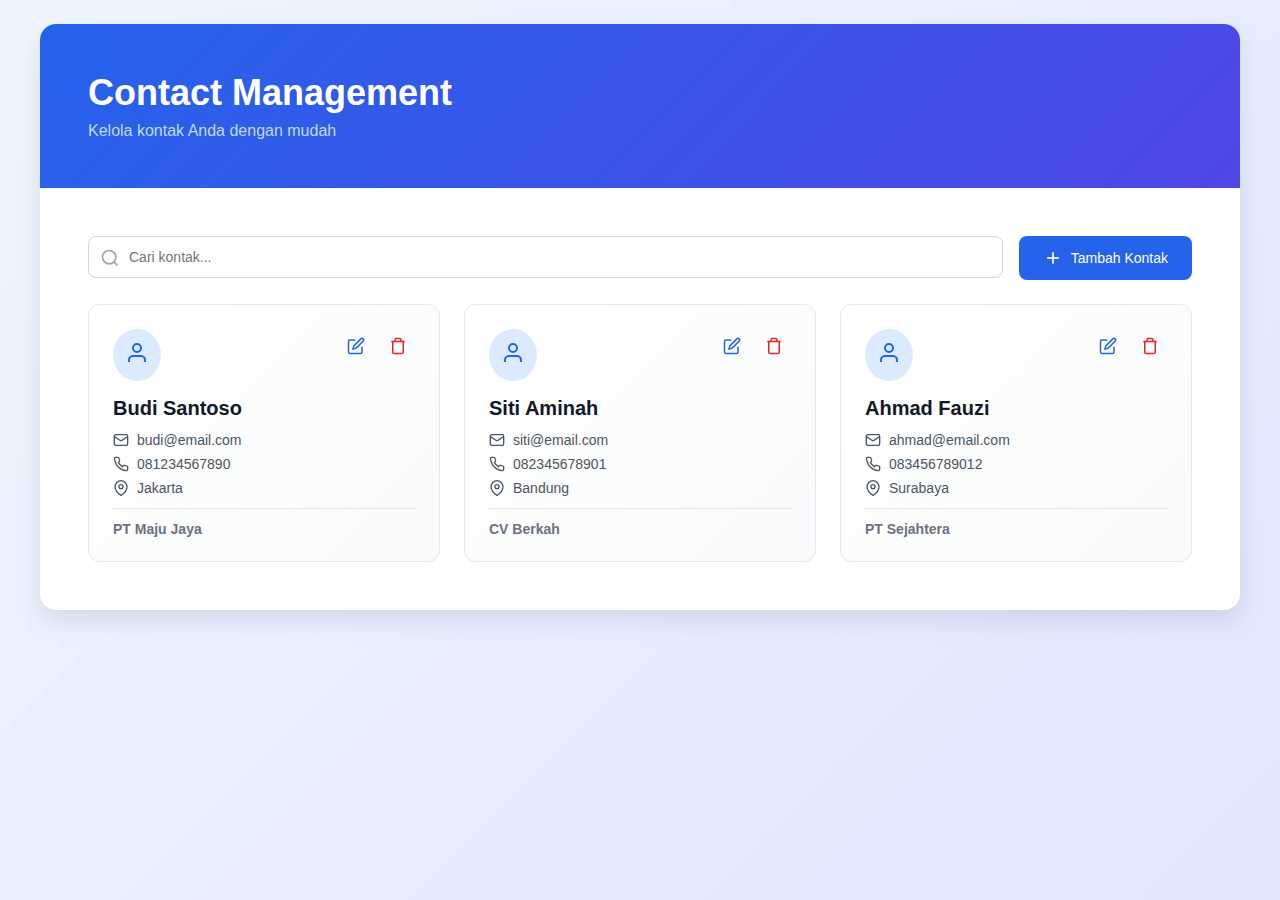
<file: index.html>
<!DOCTYPE html>
<html lang="id">
<head>
    <meta charset="UTF-8">
    <meta name="viewport" content="width=device-width, initial-scale=1.0">
    <title>Contact Management System</title>
    <link rel="stylesheet" href="style.css">
</head>
<body>
    <div class="container">
        <div class="card">
            <!-- Header -->
            <div class="header">
                <h1>Contact Management</h1>
                <p>Kelola kontak Anda dengan mudah</p>
            </div>

            <!-- Main Content -->
            <div class="content">
                <!-- Search & Add Button -->
                <div class="toolbar">
                    <div class="search-box">
                        <svg class="search-icon" width="20" height="20" viewBox="0 0 24 24" fill="none" stroke="currentColor" stroke-width="2">
                            <circle cx="11" cy="11" r="8"></circle>
                            <path d="m21 21-4.35-4.35"></path>
                        </svg>
                        <input type="text" id="searchInput" placeholder="Cari kontak..." class="search-input">
                    </div>
                    <button class="btn-add" onclick="openAddModal()">
                        <svg width="20" height="20" viewBox="0 0 24 24" fill="none" stroke="currentColor" stroke-width="2">
                            <line x1="12" y1="5" x2="12" y2="19"></line>
                            <line x1="5" y1="12" x2="19" y2="12"></line>
                        </svg>
                        Tambah Kontak
                    </button>
                </div>

                <!-- Contacts Grid -->
                <div id="contactsGrid" class="contacts-grid"></div>

                <!-- Empty State -->
                <div id="emptyState" class="empty-state" style="display: none;">
                    <svg width="64" height="64" viewBox="0 0 24 24" fill="none" stroke="currentColor" stroke-width="2">
                        <path d="M20 21v-2a4 4 0 0 0-4-4H8a4 4 0 0 0-4 4v2"></path>
                        <circle cx="12" cy="7" r="4"></circle>
                    </svg>
                    <p>Tidak ada kontak ditemukan</p>
                </div>
            </div>
        </div>
    </div>

    <!-- Modal Add/Edit -->
    <div id="modal" class="modal">
        <div class="modal-content">
            <button class="modal-close" onclick="closeModal()">
                <svg width="24" height="24" viewBox="0 0 24 24" fill="none" stroke="currentColor" stroke-width="2">
                    <line x1="18" y1="6" x2="6" y2="18"></line>
                    <line x1="6" y1="6" x2="18" y2="18"></line>
                </svg>
            </button>
            
            <h2 id="modalTitle">Tambah Kontak Baru</h2>
            
            <div class="form-group">
                <label>Nama Lengkap <span class="required">*</span></label>
                <input type="text" id="inputName" placeholder="Masukkan nama lengkap">
            </div>
            
            <div class="form-group">
                <label>Email <span class="required">*</span></label>
                <input type="email" id="inputEmail" placeholder="contoh@email.com">
            </div>
            
            <div class="form-group">
                <label>Nomor Telepon <span class="required">*</span></label>
                <input type="tel" id="inputPhone" placeholder="081234567890">
            </div>
            
            <div class="form-group">
                <label>Alamat</label>
                <input type="text" id="inputAddress" placeholder="Masukkan alamat">
            </div>
            
            <div class="form-group">
                <label>Perusahaan</label>
                <input type="text" id="inputCompany" placeholder="Masukkan nama perusahaan">
            </div>
            
            <div class="modal-buttons">
                <button class="btn-cancel" onclick="closeModal()">Batal</button>
                <button class="btn-save" onclick="handleSubmit()">Simpan</button>
            </div>
        </div>
    </div>

    <!-- Modal Delete Confirmation -->
    <div id="deleteModal" class="modal">
        <div class="modal-content modal-small">
            <div class="delete-icon">
                <svg width="32" height="32" viewBox="0 0 24 24" fill="none" stroke="currentColor" stroke-width="2">
                    <polyline points="3 6 5 6 21 6"></polyline>
                    <path d="M19 6v14a2 2 0 0 1-2 2H7a2 2 0 0 1-2-2V6m3 0V4a2 2 0 0 1 2-2h4a2 2 0 0 1 2 2v2"></path>
                </svg>
            </div>
            <h3>Hapus Kontak?</h3>
            <p>Apakah Anda yakin ingin menghapus kontak ini? Tindakan ini tidak dapat dibatalkan.</p>
            <div class="modal-buttons">
                <button class="btn-cancel" onclick="cancelDelete()">Batal</button>
                <button class="btn-delete" onclick="confirmDelete()">Hapus</button>
            </div>
        </div>
    </div>

    <script src="script.js"></script>
</body>
</html>
</file>
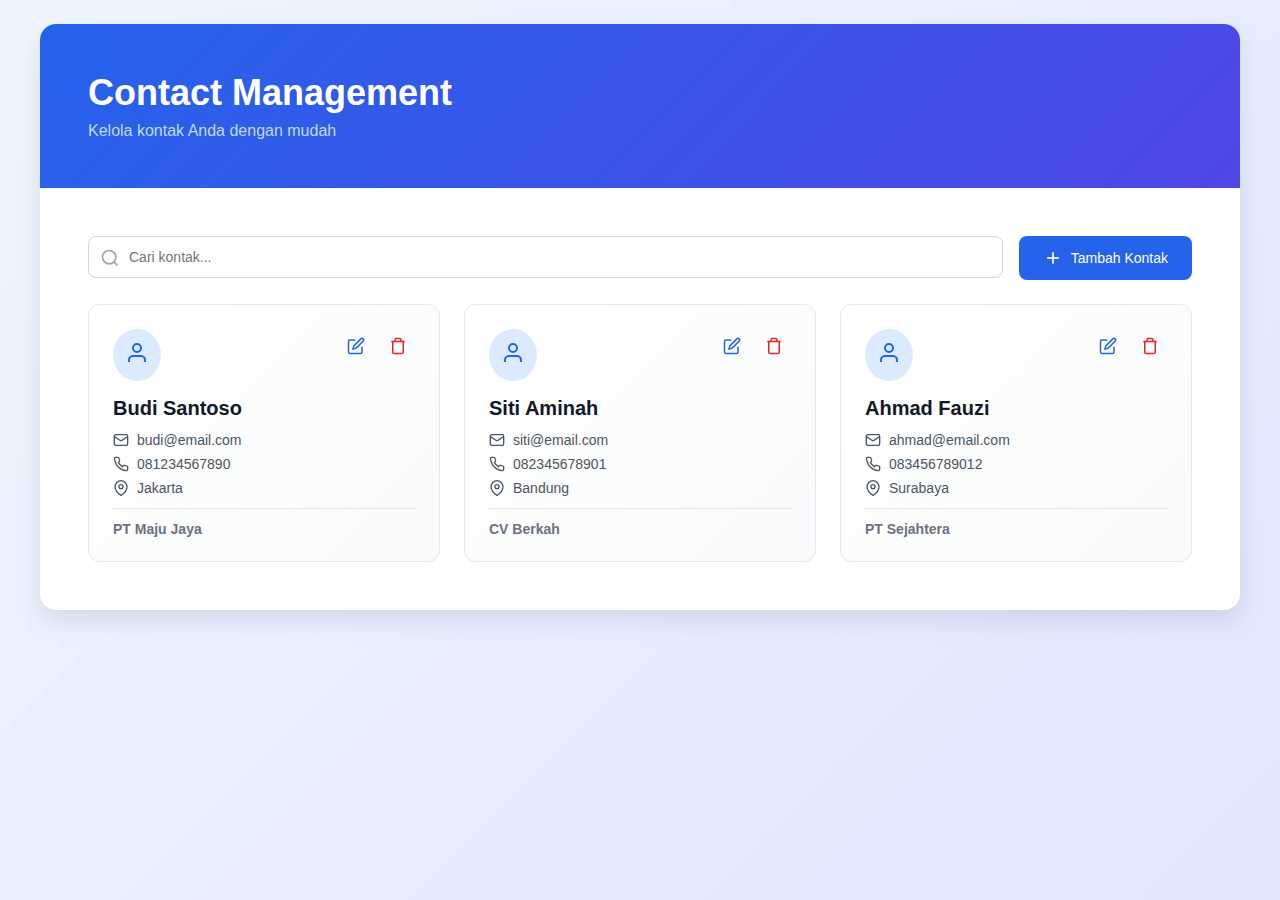
<file: Management Kontak/index.html>
<!DOCTYPE html>
<html lang="id">
<head>
    <meta charset="UTF-8">
    <meta name="viewport" content="width=device-width, initial-scale=1.0">
    <title>Contact Management System</title>
    <link rel="stylesheet" href="style.css">
</head>
<body>
    <div class="container">
        <div class="card">
            <!-- Header -->
            <div class="header">
                <h1>Contact Management</h1>
                <p>Kelola kontak Anda dengan mudah</p>
            </div>

            <!-- Main Content -->
            <div class="content">
                <!-- Search & Add Button -->
                <div class="toolbar">
                    <div class="search-box">
                        <svg class="search-icon" width="20" height="20" viewBox="0 0 24 24" fill="none" stroke="currentColor" stroke-width="2">
                            <circle cx="11" cy="11" r="8"></circle>
                            <path d="m21 21-4.35-4.35"></path>
                        </svg>
                        <input type="text" id="searchInput" placeholder="Cari kontak..." class="search-input">
                    </div>
                    <button class="btn-add" onclick="openAddModal()">
                        <svg width="20" height="20" viewBox="0 0 24 24" fill="none" stroke="currentColor" stroke-width="2">
                            <line x1="12" y1="5" x2="12" y2="19"></line>
                            <line x1="5" y1="12" x2="19" y2="12"></line>
                        </svg>
                        Tambah Kontak
                    </button>
                </div>

                <!-- Contacts Grid -->
                <div id="contactsGrid" class="contacts-grid"></div>

                <!-- Empty State -->
                <div id="emptyState" class="empty-state" style="display: none;">
                    <svg width="64" height="64" viewBox="0 0 24 24" fill="none" stroke="currentColor" stroke-width="2">
                        <path d="M20 21v-2a4 4 0 0 0-4-4H8a4 4 0 0 0-4 4v2"></path>
                        <circle cx="12" cy="7" r="4"></circle>
                    </svg>
                    <p>Tidak ada kontak ditemukan</p>
                </div>
            </div>
        </div>
    </div>

    <!-- Modal Add/Edit -->
    <div id="modal" class="modal">
        <div class="modal-content">
            <button class="modal-close" onclick="closeModal()">
                <svg width="24" height="24" viewBox="0 0 24 24" fill="none" stroke="currentColor" stroke-width="2">
                    <line x1="18" y1="6" x2="6" y2="18"></line>
                    <line x1="6" y1="6" x2="18" y2="18"></line>
                </svg>
            </button>
            
            <h2 id="modalTitle">Tambah Kontak Baru</h2>
            
            <div class="form-group">
                <label>Nama Lengkap <span class="required">*</span></label>
                <input type="text" id="inputName" placeholder="Masukkan nama lengkap">
            </div>
            
            <div class="form-group">
                <label>Email <span class="required">*</span></label>
                <input type="email" id="inputEmail" placeholder="contoh@email.com">
            </div>
            
            <div class="form-group">
                <label>Nomor Telepon <span class="required">*</span></label>
                <input type="tel" id="inputPhone" placeholder="081234567890">
            </div>
            
            <div class="form-group">
                <label>Alamat</label>
                <input type="text" id="inputAddress" placeholder="Masukkan alamat">
            </div>
            
            <div class="form-group">
                <label>Perusahaan</label>
                <input type="text" id="inputCompany" placeholder="Masukkan nama perusahaan">
            </div>
            
            <div class="modal-buttons">
                <button class="btn-cancel" onclick="closeModal()">Batal</button>
                <button class="btn-save" onclick="handleSubmit()">Simpan</button>
            </div>
        </div>
    </div>

    <!-- Modal Delete Confirmation -->
    <div id="deleteModal" class="modal">
        <div class="modal-content modal-small">
            <div class="delete-icon">
                <svg width="32" height="32" viewBox="0 0 24 24" fill="none" stroke="currentColor" stroke-width="2">
                    <polyline points="3 6 5 6 21 6"></polyline>
                    <path d="M19 6v14a2 2 0 0 1-2 2H7a2 2 0 0 1-2-2V6m3 0V4a2 2 0 0 1 2-2h4a2 2 0 0 1 2 2v2"></path>
                </svg>
            </div>
            <h3>Hapus Kontak?</h3>
            <p>Apakah Anda yakin ingin menghapus kontak ini? Tindakan ini tidak dapat dibatalkan.</p>
            <div class="modal-buttons">
                <button class="btn-cancel" onclick="cancelDelete()">Batal</button>
                <button class="btn-delete" onclick="confirmDelete()">Hapus</button>
            </div>
        </div>
    </div>

    <script src="script.js"></script>
</body>
</html>
</file>
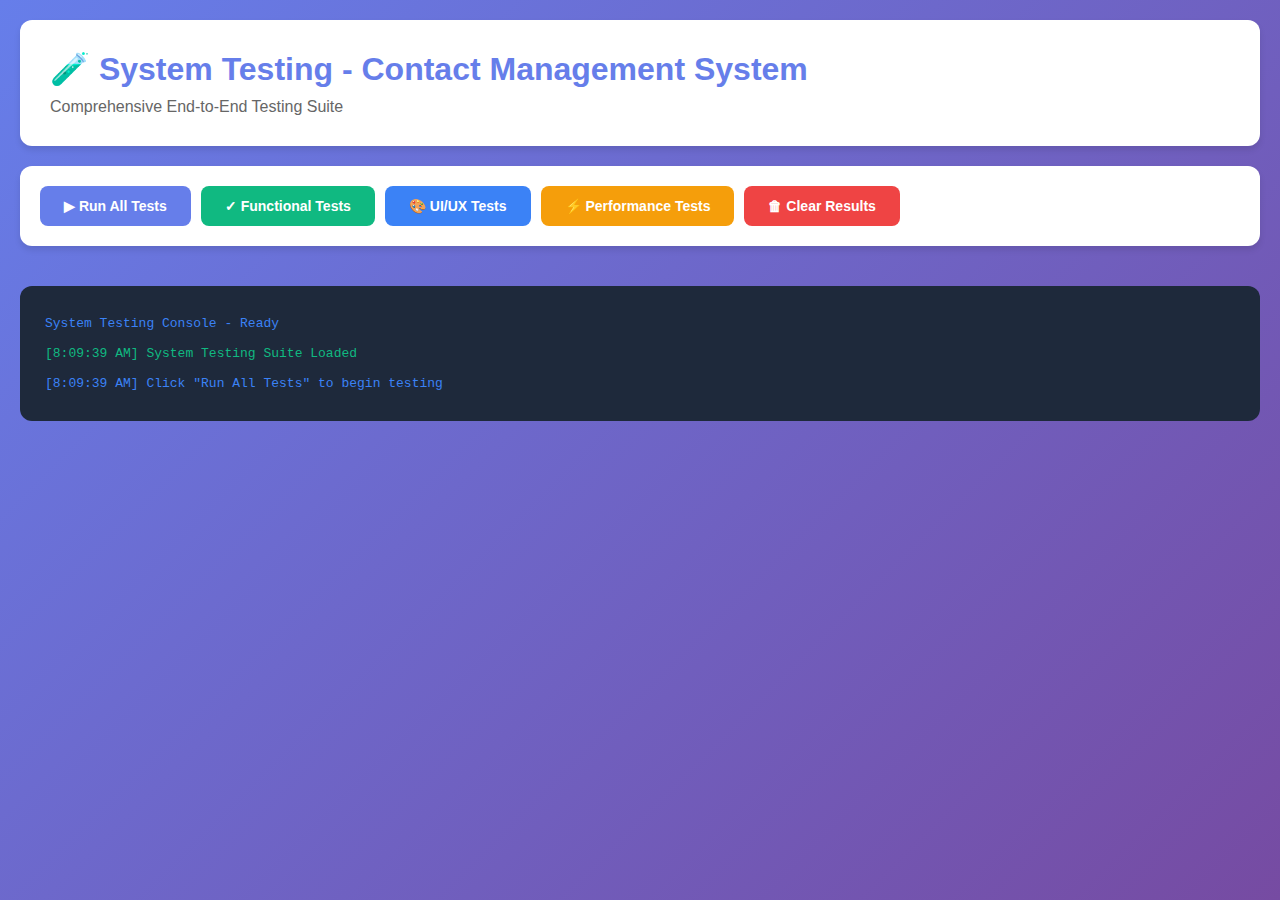
<file: systemtesting.html>
<!DOCTYPE html>
<html lang="id">
<head>
    <meta charset="UTF-8">
    <meta name="viewport" content="width=device-width, initial-scale=1.0">
    <title>System Testing - Contact Management</title>
    <link rel="stylesheet" href="index.html">
    <style>
        * {
            margin: 0;
            padding: 0;
            box-sizing: border-box;
        }

        body {
            font-family: 'Segoe UI', Tahoma, Geneva, Verdana, sans-serif;
            background: linear-gradient(135deg, #667eea 0%, #764ba2 100%);
            min-height: 100vh;
            padding: 20px;
        }

        .container {
            max-width: 1400px;
            margin: 0 auto;
        }

        .header {
            background: white;
            padding: 30px;
            border-radius: 12px;
            margin-bottom: 20px;
            box-shadow: 0 4px 6px rgba(0,0,0,0.1);
        }

        .header h1 {
            color: #667eea;
            margin-bottom: 10px;
        }

        .header p {
            color: #666;
        }

        .test-controls {
            background: white;
            padding: 20px;
            border-radius: 12px;
            margin-bottom: 20px;
            box-shadow: 0 4px 6px rgba(0,0,0,0.1);
        }

        .btn-group {
            display: flex;
            gap: 10px;
            flex-wrap: wrap;
        }

        button {
            padding: 12px 24px;
            border: none;
            border-radius: 8px;
            cursor: pointer;
            font-weight: 600;
            transition: all 0.3s;
            font-size: 14px;
        }

        .btn-primary {
            background: #667eea;
            color: white;
        }

        .btn-primary:hover {
            background: #5568d3;
            transform: translateY(-2px);
        }

        .btn-success {
            background: #10b981;
            color: white;
        }

        .btn-danger {
            background: #ef4444;
            color: white;
        }

        .btn-info {
            background: #3b82f6;
            color: white;
        }

        .btn-warning {
            background: #f59e0b;
            color: white;
        }

        .test-results {
            display: grid;
            grid-template-columns: repeat(auto-fit, minmax(400px, 1fr));
            gap: 20px;
            margin-top: 20px;
        }

        .test-card {
            background: white;
            border-radius: 12px;
            padding: 20px;
            box-shadow: 0 4px 6px rgba(0,0,0,0.1);
        }

        .test-card h3 {
            color: #333;
            margin-bottom: 15px;
            padding-bottom: 10px;
            border-bottom: 2px solid #667eea;
        }

        .test-item {
            padding: 10px;
            margin: 8px 0;
            border-radius: 6px;
            display: flex;
            align-items: center;
            gap: 10px;
        }

        .test-pass {
            background: #d1fae5;
            color: #065f46;
        }

        .test-fail {
            background: #fee2e2;
            color: #991b1b;
        }

        .test-pending {
            background: #e0e7ff;
            color: #3730a3;
        }

        .test-icon {
            font-size: 18px;
            font-weight: bold;
        }

        .summary {
            background: white;
            padding: 30px;
            border-radius: 12px;
            margin-top: 20px;
            box-shadow: 0 4px 6px rgba(0,0,0,0.1);
        }

        .summary h2 {
            color: #333;
            margin-bottom: 20px;
        }

        .stats {
            display: grid;
            grid-template-columns: repeat(auto-fit, minmax(200px, 1fr));
            gap: 20px;
        }

        .stat-card {
            padding: 20px;
            border-radius: 8px;
            text-align: center;
        }

        .stat-card.total {
            background: linear-gradient(135deg, #667eea, #764ba2);
            color: white;
        }

        .stat-card.passed {
            background: linear-gradient(135deg, #10b981, #059669);
            color: white;
        }

        .stat-card.failed {
            background: linear-gradient(135deg, #ef4444, #dc2626);
            color: white;
        }

        .stat-card h3 {
            font-size: 36px;
            margin-bottom: 5px;
        }

        .stat-card p {
            font-size: 14px;
            opacity: 0.9;
        }

        .log-section {
            background: #1e293b;
            color: #94a3b8;
            padding: 20px;
            border-radius: 12px;
            margin-top: 20px;
            max-height: 400px;
            overflow-y: auto;
            font-family: 'Courier New', monospace;
            font-size: 13px;
        }

        .log-entry {
            margin: 5px 0;
            padding: 5px;
        }

        .log-info { color: #3b82f6; }
        .log-success { color: #10b981; }
        .log-error { color: #ef4444; }
        .log-warning { color: #f59e0b; }

        @media (max-width: 768px) {
            .test-results {
                grid-template-columns: 1fr;
            }
            
            .stats {
                grid-template-columns: 1fr;
            }
        }
    </style>
</head>
<body>
    <div class="container">
        <div class="header">
            <h1>🧪 System Testing - Contact Management System</h1>
            <p>Comprehensive End-to-End Testing Suite</p>
        </div>

        <div class="test-controls">
            <div class="btn-group">
                <button class="btn-primary" onclick="runAllTests()">▶ Run All Tests</button>
                <button class="btn-success" onclick="runFunctionalTests()">✓ Functional Tests</button>
                <button class="btn-info" onclick="runUITests()">🎨 UI/UX Tests</button>
                <button class="btn-warning" onclick="runPerformanceTests()">⚡ Performance Tests</button>
                <button class="btn-danger" onclick="clearResults()">🗑 Clear Results</button>
            </div>
        </div>

        <div class="test-results" id="testResults"></div>

        <div class="summary" id="summary" style="display: none;">
            <h2>📊 Test Summary</h2>
            <div class="stats">
                <div class="stat-card total">
                    <h3 id="totalTests">0</h3>
                    <p>Total Tests</p>
                </div>
                <div class="stat-card passed">
                    <h3 id="passedTests">0</h3>
                    <p>Passed</p>
                </div>
                <div class="stat-card failed">
                    <h3 id="failedTests">0</h3>
                    <p>Failed</p>
                </div>
            </div>
        </div>

        <div class="log-section" id="logSection">
            <div class="log-entry log-info">System Testing Console - Ready</div>
        </div>
    </div>

    <!-- Import script dari aplikasi utama -->
    <script src="script.js"></script>
    
    <script>
        let testResults = {
            total: 0,
            passed: 0,
            failed: 0,
            tests: []
        };

        function log(message, type = 'info') {
            const logSection = document.getElementById('logSection');
            const entry = document.createElement('div');
            entry.className = `log-entry log-${type}`;
            entry.textContent = `[${new Date().toLocaleTimeString()}] ${message}`;
            logSection.appendChild(entry);
            logSection.scrollTop = logSection.scrollHeight;
        }

        function addTestResult(category, testName, passed, details = '') {
            testResults.total++;
            if (passed) {
                testResults.passed++;
            } else {
                testResults.failed++;
            }

            testResults.tests.push({
                category,
                name: testName,
                passed,
                details
            });

            log(`${passed ? '✓' : '✗'} ${testName}`, passed ? 'success' : 'error');
        }

        function updateSummary() {
            document.getElementById('summary').style.display = 'block';
            document.getElementById('totalTests').textContent = testResults.total;
            document.getElementById('passedTests').textContent = testResults.passed;
            document.getElementById('failedTests').textContent = testResults.failed;
        }

        function displayResults() {
            const resultsDiv = document.getElementById('testResults');
            resultsDiv.innerHTML = '';

            const categories = [...new Set(testResults.tests.map(t => t.category))];

            categories.forEach(category => {
                const card = document.createElement('div');
                card.className = 'test-card';
                
                const categoryTests = testResults.tests.filter(t => t.category === category);
                
                card.innerHTML = `
                    <h3>${category}</h3>
                    ${categoryTests.map(test => `
                        <div class="test-item ${test.passed ? 'test-pass' : 'test-fail'}">
                            <span class="test-icon">${test.passed ? '✓' : '✗'}</span>
                            <div>
                                <strong>${test.name}</strong>
                                ${test.details ? `<div style="font-size: 12px; margin-top: 4px;">${test.details}</div>` : ''}
                            </div>
                        </div>
                    `).join('')}
                `;
                
                resultsDiv.appendChild(card);
            });

            updateSummary();
        }

        // ========================================
        // FUNCTIONAL TESTS
        // ========================================
        async function runFunctionalTests() {
            log('Starting Functional Tests...', 'info');

            // Test 1: Data Loading
            try {
                const dataLoaded = typeof contacts !== 'undefined' && contacts.length > 0;
                addTestResult('Functional Tests', 'Data Loading', dataLoaded, 
                    `Loaded ${contacts ? contacts.length : 0} contacts`);
            } catch (e) {
                addTestResult('Functional Tests', 'Data Loading', false, e.message);
            }

            // Test 2: Add Functionality
            try {
                const initialCount = contacts.length;
                const newContact = {
                    id: Date.now(),
                    name: 'Test Contact',
                    email: 'test@system.com',
                    phone: '081111111111',
                    address: 'Test Address',
                    company: 'Test Company'
                };
                contacts.push(newContact);
                const added = contacts.length === initialCount + 1;
                addTestResult('Functional Tests', 'Add Contact', added,
                    `Contact ${added ? 'successfully' : 'failed to be'} added`);
                
                // Cleanup
                contacts = contacts.filter(c => c.id !== newContact.id);
            } catch (e) {
                addTestResult('Functional Tests', 'Add Contact', false, e.message);
            }

            // Test 3: Search Functionality
            try {
                const searchTerm = contacts[0]?.name.substring(0, 4).toLowerCase();
                const results = contacts.filter(c => 
                    c.name.toLowerCase().includes(searchTerm)
                );
                const searchWorks = results.length > 0;
                addTestResult('Functional Tests', 'Search Contact', searchWorks,
                    `Found ${results.length} results for "${searchTerm}"`);
            } catch (e) {
                addTestResult('Functional Tests', 'Search Contact', false, e.message);
            }

            // Test 4: Edit Functionality
            try {
                const testContact = contacts[0];
                const originalName = testContact.name;
                testContact.name = 'Edited Name';
                const edited = testContact.name === 'Edited Name';
                testContact.name = originalName; // Restore
                addTestResult('Functional Tests', 'Edit Contact', edited,
                    'Contact data can be modified');
            } catch (e) {
                addTestResult('Functional Tests', 'Edit Contact', false, e.message);
            }

            // Test 5: Delete Functionality
            try {
                const tempContact = {
                    id: 999999,
                    name: 'Temp',
                    email: 'temp@test.com',
                    phone: '089999999999'
                };
                contacts.push(tempContact);
                const beforeDelete = contacts.length;
                contacts = contacts.filter(c => c.id !== tempContact.id);
                const deleted = contacts.length === beforeDelete - 1;
                addTestResult('Functional Tests', 'Delete Contact', deleted,
                    'Contact successfully removed');
            } catch (e) {
                addTestResult('Functional Tests', 'Delete Contact', false, e.message);
            }

            // Test 6: Validation
            try {
                const validContact = {
                    name: 'Valid Name',
                    email: 'valid@email.com',
                    phone: '081234567890'
                };
                const isValid = validContact.name && validContact.email && validContact.phone;
                addTestResult('Functional Tests', 'Input Validation', isValid,
                    'Required fields validation works');
            } catch (e) {
                addTestResult('Functional Tests', 'Input Validation', false, e.message);
            }

            displayResults();
            log('Functional Tests Completed', 'success');
        }

        // ========================================
        // UI/UX TESTS
        // ========================================
        async function runUITests() {
            log('Starting UI/UX Tests...', 'info');

            // Test 1: DOM Elements Existence
            const searchInput = document.getElementById('searchInput');
            addTestResult('UI/UX Tests', 'Search Input Element', searchInput !== null,
                'Search input field exists');

            const contactsGrid = document.getElementById('contactsGrid');
            addTestResult('UI/UX Tests', 'Contacts Grid Element', contactsGrid !== null,
                'Contacts grid container exists');

            const modal = document.getElementById('modal');
            addTestResult('UI/UX Tests', 'Modal Element', modal !== null,
                'Modal dialog exists');

            // Test 2: Button Elements
            const buttons = document.querySelectorAll('button');
            addTestResult('UI/UX Tests', 'Interactive Buttons', buttons.length > 0,
                `Found ${buttons.length} interactive buttons`);

            // Test 3: CSS Styling
            try {
                const cardStyle = window.getComputedStyle(document.querySelector('.card'));
                const hasBackground = cardStyle.background !== '';
                addTestResult('UI/UX Tests', 'CSS Styling Applied', hasBackground,
                    'Styles are properly loaded');
            } catch (e) {
                addTestResult('UI/UX Tests', 'CSS Styling Applied', false, e.message);
            }

            // Test 4: Responsive Design
            const viewportWidth = window.innerWidth;
            const isMobile = viewportWidth < 768;
            addTestResult('UI/UX Tests', 'Responsive Design Detection', true,
                `Device: ${isMobile ? 'Mobile' : 'Desktop'} (${viewportWidth}px)`);

            // Test 5: Form Elements
            const formInputs = document.querySelectorAll('input[type="text"], input[type="email"], input[type="tel"]');
            addTestResult('UI/UX Tests', 'Form Input Fields', formInputs.length >= 5,
                `Found ${formInputs.length} form input fields`);

            displayResults();
            log('UI/UX Tests Completed', 'success');
        }

        // ========================================
        // PERFORMANCE TESTS
        // ========================================
        async function runPerformanceTests() {
            log('Starting Performance Tests...', 'info');

            // Test 1: Render Performance
            try {
                const startTime = performance.now();
                renderContacts();
                const endTime = performance.now();
                const renderTime = endTime - startTime;
                addTestResult('Performance Tests', 'Render Speed', renderTime < 100,
                    `Rendered in ${renderTime.toFixed(2)}ms`);
            } catch (e) {
                addTestResult('Performance Tests', 'Render Speed', false, e.message);
            }

            // Test 2: Search Performance
            try {
                const startTime = performance.now();
                const results = contacts.filter(c => 
                    c.name.toLowerCase().includes('test')
                );
                const endTime = performance.now();
                const searchTime = endTime - startTime;
                addTestResult('Performance Tests', 'Search Speed', searchTime < 10,
                    `Search completed in ${searchTime.toFixed(2)}ms`);
            } catch (e) {
                addTestResult('Performance Tests', 'Search Speed', false, e.message);
            }

            // Test 3: Data Processing
            try {
                const startTime = performance.now();
                const processed = contacts.map(c => ({...c}));
                const endTime = performance.now();
                const processTime = endTime - startTime;
                addTestResult('Performance Tests', 'Data Processing', processTime < 10,
                    `Processed ${contacts.length} contacts in ${processTime.toFixed(2)}ms`);
            } catch (e) {
                addTestResult('Performance Tests', 'Data Processing', false, e.message);
            }

            // Test 4: Memory Usage
            try {
                if (performance.memory) {
                    const usedMemory = (performance.memory.usedJSHeapSize / 1048576).toFixed(2);
                    addTestResult('Performance Tests', 'Memory Usage', true,
                        `Using ${usedMemory} MB`);
                } else {
                    addTestResult('Performance Tests', 'Memory Usage', true,
                        'Memory API not available');
                }
            } catch (e) {
                addTestResult('Performance Tests', 'Memory Usage', false, e.message);
            }

            displayResults();
            log('Performance Tests Completed', 'success');
        }

        // ========================================
        // RUN ALL TESTS
        // ========================================
        async function runAllTests() {
            clearResults();
            log('='.repeat(50), 'info');
            log('Starting Complete System Test Suite...', 'info');
            log('='.repeat(50), 'info');

            await runFunctionalTests();
            await new Promise(resolve => setTimeout(resolve, 500));
            
            await runUITests();
            await new Promise(resolve => setTimeout(resolve, 500));
            
            await runPerformanceTests();

            log('='.repeat(50), 'info');
            log(`All Tests Completed! Passed: ${testResults.passed}/${testResults.total}`, 
                testResults.failed === 0 ? 'success' : 'warning');
            log('='.repeat(50), 'info');
        }

        function clearResults() {
            testResults = {
                total: 0,
                passed: 0,
                failed: 0,
                tests: []
            };
            document.getElementById('testResults').innerHTML = '';
            document.getElementById('summary').style.display = 'none';
            document.getElementById('logSection').innerHTML = 
                '<div class="log-entry log-info">System Testing Console - Ready</div>';
            log('Results cleared', 'info');
        }

        // Auto-run on load
        window.addEventListener('load', () => {
            log('System Testing Suite Loaded', 'success');
            log('Click "Run All Tests" to begin testing', 'info');
        });
    </script>
</body>
</html>
</file>
<file: style.css>
* {
    margin: 0;
    padding: 0;
    box-sizing: border-box;
}

body {
    font-family: -apple-system, BlinkMacSystemFont, 'Segoe UI', Roboto, 'Helvetica Neue', Arial, sans-serif;
    background: linear-gradient(135deg, #EFF6FF 0%, #E0E7FF 100%);
    min-height: 100vh;
    padding: 24px;
}

.container {
    max-width: 1200px;
    margin: 0 auto;
}

.card {
    background: white;
    border-radius: 16px;
    box-shadow: 0 10px 25px rgba(0, 0, 0, 0.1);
    overflow: hidden;
}

/* Header */
.header {
    background: linear-gradient(135deg, #2563EB 0%, #4F46E5 100%);
    padding: 48px;
    color: white;
}

.header h1 {
    font-size: 36px;
    font-weight: bold;
    margin-bottom: 8px;
}

.header p {
    color: #BFDBFE;
    font-size: 16px;
}

/* Content */
.content {
    padding: 48px;
}

/* Toolbar */
.toolbar {
    display: flex;
    gap: 16px;
    margin-bottom: 24px;
    flex-wrap: wrap;
}

.search-box {
    flex: 1;
    position: relative;
    min-width: 250px;
}

.search-icon {
    position: absolute;
    left: 12px;
    top: 12px;
    color: #9CA3AF;
}

.search-input {
    width: 100%;
    padding: 12px 12px 12px 40px;
    border: 1px solid #D1D5DB;
    border-radius: 8px;
    font-size: 14px;
    transition: all 0.3s;
}

.search-input:focus {
    outline: none;
    border-color: #2563EB;
    box-shadow: 0 0 0 3px rgba(37, 99, 235, 0.1);
}

.btn-add {
    background: #2563EB;
    color: white;
    border: none;
    padding: 12px 24px;
    border-radius: 8px;
    font-size: 14px;
    font-weight: 500;
    cursor: pointer;
    display: flex;
    align-items: center;
    gap: 8px;
    transition: background 0.3s;
}

.btn-add:hover {
    background: #1D4ED8;
}

/* Contacts Grid */
.contacts-grid {
    display: grid;
    grid-template-columns: repeat(auto-fill, minmax(320px, 1fr));
    gap: 24px;
}

.contact-card {
    background: linear-gradient(135deg, #FFFFFF 0%, #F9FAFB 100%);
    border: 1px solid #E5E7EB;
    border-radius: 12px;
    padding: 24px;
    transition: box-shadow 0.3s;
}

.contact-card:hover {
    box-shadow: 0 10px 25px rgba(0, 0, 0, 0.1);
}

.contact-header {
    display: flex;
    justify-content: space-between;
    align-items: flex-start;
    margin-bottom: 16px;
}

.contact-avatar {
    background: #DBEAFE;
    padding: 12px;
    border-radius: 50%;
    color: #2563EB;
}

.contact-actions {
    display: flex;
    gap: 8px;
}

.btn-icon {
    padding: 8px;
    border: none;
    border-radius: 8px;
    cursor: pointer;
    transition: background 0.3s;
    background: transparent;
}

.btn-icon.edit {
    color: #2563EB;
}

.btn-icon.edit:hover {
    background: #EFF6FF;
}

.btn-icon.delete {
    color: #DC2626;
}

.btn-icon.delete:hover {
    background: #FEF2F2;
}

.contact-name {
    font-size: 20px;
    font-weight: bold;
    color: #111827;
    margin-bottom: 12px;
}

.contact-info {
    display: flex;
    flex-direction: column;
    gap: 8px;
}

.contact-info-item {
    display: flex;
    align-items: center;
    gap: 8px;
    font-size: 14px;
    color: #4B5563;
}

.contact-info-item svg {
    flex-shrink: 0;
}

.contact-company {
    margin-top: 12px;
    padding-top: 12px;
    border-top: 1px solid #E5E7EB;
    font-size: 14px;
    color: #6B7280;
    font-weight: 600;
}

/* Empty State */
.empty-state {
    text-align: center;
    padding: 48px;
}

.empty-state svg {
    margin: 0 auto 16px;
    color: #D1D5DB;
}

.empty-state p {
    color: #6B7280;
    font-size: 18px;
}

/* Modal */
.modal {
    display: none;
    position: fixed;
    top: 0;
    left: 0;
    width: 100%;
    height: 100%;
    background: rgba(0, 0, 0, 0.5);
    z-index: 1000;
    align-items: center;
    justify-content: center;
    padding: 16px;
}

.modal.show {
    display: flex;
}

.modal-content {
    background: white;
    border-radius: 16px;
    padding: 32px;
    max-width: 480px;
    width: 100%;
    max-height: 90vh;
    overflow-y: auto;
    position: relative;
}

.modal-small {
    max-width: 420px;
    text-align: center;
}

.modal-close {
    position: absolute;
    top: 16px;
    right: 16px;
    background: transparent;
    border: none;
    color: #9CA3AF;
    cursor: pointer;
    padding: 4px;
}

.modal-close:hover {
    color: #4B5563;
}

.modal-content h2,
.modal-content h3 {
    font-size: 24px;
    font-weight: bold;
    color: #111827;
    margin-bottom: 24px;
}

/* Form */
.form-group {
    margin-bottom: 16px;
}

.form-group label {
    display: block;
    font-size: 14px;
    font-weight: 500;
    color: #374151;
    margin-bottom: 8px;
}

.required {
    color: #DC2626;
}

.form-group input {
    width: 100%;
    padding: 10px 16px;
    border: 1px solid #D1D5DB;
    border-radius: 8px;
    font-size: 14px;
    transition: all 0.3s;
}

.form-group input:focus {
    outline: none;
    border-color: #2563EB;
    box-shadow: 0 0 0 3px rgba(37, 99, 235, 0.1);
}

/* Delete Modal */
.delete-icon {
    width: 64px;
    height: 64px;
    background: #FEF2F2;
    border-radius: 50%;
    display: flex;
    align-items: center;
    justify-content: center;
    margin: 0 auto 16px;
    color: #DC2626;
}

.modal-content p {
    color: #4B5563;
    margin-bottom: 24px;
    line-height: 1.6;
}

/* Modal Buttons */
.modal-buttons {
    display: flex;
    gap: 12px;
    margin-top: 24px;
}

.btn-cancel,
.btn-save,
.btn-delete {
    flex: 1;
    padding: 12px 16px;
    border-radius: 8px;
    font-size: 14px;
    font-weight: 500;
    cursor: pointer;
    transition: all 0.3s;
    border: none;
}

.btn-cancel {
    background: white;
    color: #374151;
    border: 1px solid #D1D5DB;
}

.btn-cancel:hover {
    background: #F9FAFB;
}

.btn-save {
    background: #2563EB;
    color: white;
}

.btn-save:hover {
    background: #1D4ED8;
}

.btn-delete {
    background: #DC2626;
    color: white;
}

.btn-delete:hover {
    background: #B91C1C;
}

/* Responsive */
@media (max-width: 768px) {
    .header {
    padding: 32px 24px;
    }

    .header h1 {
    font-size: 28px;
    }

    .content {
    padding: 24px;
    }

    .toolbar {
    flex-direction: column;
    }

    .search-box {
    width: 100%;
    }

    .contacts-grid {
    grid-template-columns: 1fr;
    }

    .modal-content {
    padding: 24px;
    }
}
</file>
<file: Management Kontak/style.css>
* {
    margin: 0;
    padding: 0;
    box-sizing: border-box;
}

body {
    font-family: -apple-system, BlinkMacSystemFont, 'Segoe UI', Roboto, 'Helvetica Neue', Arial, sans-serif;
    background: linear-gradient(135deg, #EFF6FF 0%, #E0E7FF 100%);
    min-height: 100vh;
    padding: 24px;
}

.container {
    max-width: 1200px;
    margin: 0 auto;
}

.card {
    background: white;
    border-radius: 16px;
    box-shadow: 0 10px 25px rgba(0, 0, 0, 0.1);
    overflow: hidden;
}

/* Header */
.header {
    background: linear-gradient(135deg, #2563EB 0%, #4F46E5 100%);
    padding: 48px;
    color: white;
}

.header h1 {
    font-size: 36px;
    font-weight: bold;
    margin-bottom: 8px;
}

.header p {
    color: #BFDBFE;
    font-size: 16px;
}

/* Content */
.content {
    padding: 48px;
}

/* Toolbar */
.toolbar {
    display: flex;
    gap: 16px;
    margin-bottom: 24px;
    flex-wrap: wrap;
}

.search-box {
    flex: 1;
    position: relative;
    min-width: 250px;
}

.search-icon {
    position: absolute;
    left: 12px;
    top: 12px;
    color: #9CA3AF;
}

.search-input {
    width: 100%;
    padding: 12px 12px 12px 40px;
    border: 1px solid #D1D5DB;
    border-radius: 8px;
    font-size: 14px;
    transition: all 0.3s;
}

.search-input:focus {
    outline: none;
    border-color: #2563EB;
    box-shadow: 0 0 0 3px rgba(37, 99, 235, 0.1);
}

.btn-add {
    background: #2563EB;
    color: white;
    border: none;
    padding: 12px 24px;
    border-radius: 8px;
    font-size: 14px;
    font-weight: 500;
    cursor: pointer;
    display: flex;
    align-items: center;
    gap: 8px;
    transition: background 0.3s;
}

.btn-add:hover {
    background: #1D4ED8;
}

/* Contacts Grid */
.contacts-grid {
    display: grid;
    grid-template-columns: repeat(auto-fill, minmax(320px, 1fr));
    gap: 24px;
}

.contact-card {
    background: linear-gradient(135deg, #FFFFFF 0%, #F9FAFB 100%);
    border: 1px solid #E5E7EB;
    border-radius: 12px;
    padding: 24px;
    transition: box-shadow 0.3s;
}

.contact-card:hover {
    box-shadow: 0 10px 25px rgba(0, 0, 0, 0.1);
}

.contact-header {
    display: flex;
    justify-content: space-between;
    align-items: flex-start;
    margin-bottom: 16px;
}

.contact-avatar {
    background: #DBEAFE;
    padding: 12px;
    border-radius: 50%;
    color: #2563EB;
}

.contact-actions {
    display: flex;
    gap: 8px;
}

.btn-icon {
    padding: 8px;
    border: none;
    border-radius: 8px;
    cursor: pointer;
    transition: background 0.3s;
    background: transparent;
}

.btn-icon.edit {
    color: #2563EB;
}

.btn-icon.edit:hover {
    background: #EFF6FF;
}

.btn-icon.delete {
    color: #DC2626;
}

.btn-icon.delete:hover {
    background: #FEF2F2;
}

.contact-name {
    font-size: 20px;
    font-weight: bold;
    color: #111827;
    margin-bottom: 12px;
}

.contact-info {
    display: flex;
    flex-direction: column;
    gap: 8px;
}

.contact-info-item {
    display: flex;
    align-items: center;
    gap: 8px;
    font-size: 14px;
    color: #4B5563;
}

.contact-info-item svg {
    flex-shrink: 0;
}

.contact-company {
    margin-top: 12px;
    padding-top: 12px;
    border-top: 1px solid #E5E7EB;
    font-size: 14px;
    color: #6B7280;
    font-weight: 600;
}

/* Empty State */
.empty-state {
    text-align: center;
    padding: 48px;
}

.empty-state svg {
    margin: 0 auto 16px;
    color: #D1D5DB;
}

.empty-state p {
    color: #6B7280;
    font-size: 18px;
}

/* Modal */
.modal {
    display: none;
    position: fixed;
    top: 0;
    left: 0;
    width: 100%;
    height: 100%;
    background: rgba(0, 0, 0, 0.5);
    z-index: 1000;
    align-items: center;
    justify-content: center;
    padding: 16px;
}

.modal.show {
    display: flex;
}

.modal-content {
    background: white;
    border-radius: 16px;
    padding: 32px;
    max-width: 480px;
    width: 100%;
    max-height: 90vh;
    overflow-y: auto;
    position: relative;
}

.modal-small {
    max-width: 420px;
    text-align: center;
}

.modal-close {
    position: absolute;
    top: 16px;
    right: 16px;
    background: transparent;
    border: none;
    color: #9CA3AF;
    cursor: pointer;
    padding: 4px;
}

.modal-close:hover {
    color: #4B5563;
}

.modal-content h2,
.modal-content h3 {
    font-size: 24px;
    font-weight: bold;
    color: #111827;
    margin-bottom: 24px;
}

/* Form */
.form-group {
    margin-bottom: 16px;
}

.form-group label {
    display: block;
    font-size: 14px;
    font-weight: 500;
    color: #374151;
    margin-bottom: 8px;
}

.required {
    color: #DC2626;
}

.form-group input {
    width: 100%;
    padding: 10px 16px;
    border: 1px solid #D1D5DB;
    border-radius: 8px;
    font-size: 14px;
    transition: all 0.3s;
}

.form-group input:focus {
    outline: none;
    border-color: #2563EB;
    box-shadow: 0 0 0 3px rgba(37, 99, 235, 0.1);
}

/* Delete Modal */
.delete-icon {
    width: 64px;
    height: 64px;
    background: #FEF2F2;
    border-radius: 50%;
    display: flex;
    align-items: center;
    justify-content: center;
    margin: 0 auto 16px;
    color: #DC2626;
}

.modal-content p {
    color: #4B5563;
    margin-bottom: 24px;
    line-height: 1.6;
}

/* Modal Buttons */
.modal-buttons {
    display: flex;
    gap: 12px;
    margin-top: 24px;
}

.btn-cancel,
.btn-save,
.btn-delete {
    flex: 1;
    padding: 12px 16px;
    border-radius: 8px;
    font-size: 14px;
    font-weight: 500;
    cursor: pointer;
    transition: all 0.3s;
    border: none;
}

.btn-cancel {
    background: white;
    color: #374151;
    border: 1px solid #D1D5DB;
}

.btn-cancel:hover {
    background: #F9FAFB;
}

.btn-save {
    background: #2563EB;
    color: white;
}

.btn-save:hover {
    background: #1D4ED8;
}

.btn-delete {
    background: #DC2626;
    color: white;
}

.btn-delete:hover {
    background: #B91C1C;
}

/* Responsive */
@media (max-width: 768px) {
    .header {
        padding: 32px 24px;
    }

    .header h1 {
        font-size: 28px;
    }

    .content {
        padding: 24px;
    }

    .toolbar {
        flex-direction: column;
    }

    .search-box {
        width: 100%;
    }

    .contacts-grid {
        grid-template-columns: 1fr;
    }

    .modal-content {
        padding: 24px;
    }
}
</file>
